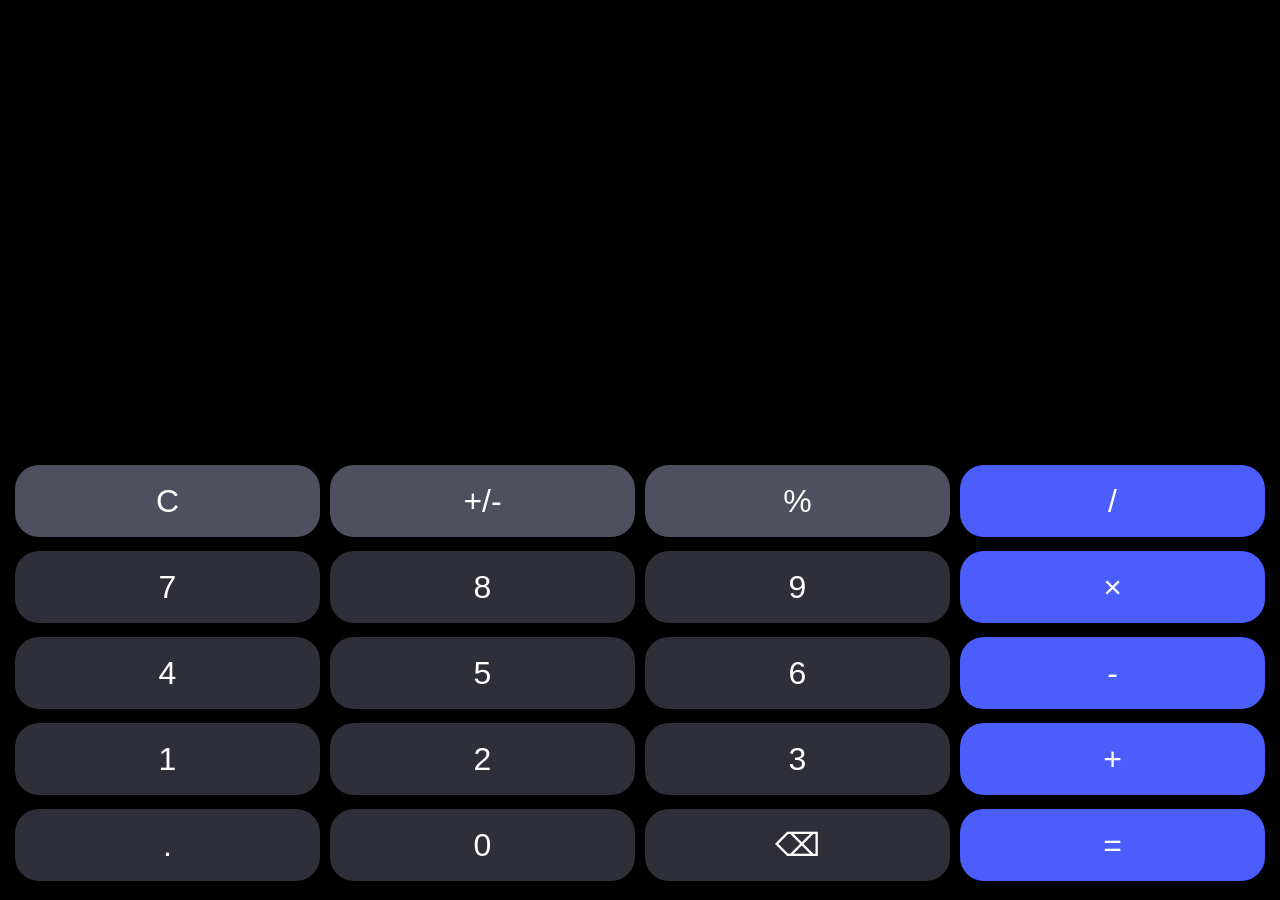
<file: calculator-app/index.html>
<!DOCTYPE html>
<html lang="en">
  <head>
    <meta charset="UTF-8" />
    <meta name="viewport" content="width=device-width, initial-scale=1.0" />
    <title>Calculator</title>
    <link rel="stylesheet" href="style.css" />
    <script src="script.js" defer></script>
  </head>
  <body>
    <section id="output">
      <div id="expression"></div>
      <div id="result"></div>
    </section>
    <section id="input">
      <button class="btn light" data-action="clear" data-value="C">C</button>
      <button class="btn light" data-action="negate" data-value="C">+/-</button>
      <button class="btn light" data-action="mod" data-value="%">%</button>
      <button class="btn blue" data-action="division" data-value="/">/</button>
      <button class="btn dark" data-action="number" data-value="7">7</button>
      <button class="btn dark" data-action="number" data-value="8">8</button>
      <button class="btn dark" data-action="number" data-value="9">9</button>
      <button class="btn blue" data-action="multiplication" data-value="*">
        &times;
      </button>
      <button class="btn dark" data-action="number" data-value="4">4</button>
      <button class="btn dark" data-action="number" data-value="5">5</button>
      <button class="btn dark" data-action="number" data-value="6">6</button>
      <button class="btn blue" data-action="subtraction" data-value="-">
        -
      </button>
      <button class="btn dark" data-action="number" data-value="1">1</button>
      <button class="btn dark" data-action="number" data-value="2">2</button>
      <button class="btn dark" data-action="number" data-value="3">3</button>
      <button class="btn blue" data-action="addition" data-value="+">+</button>
      <button class="btn dark" data-action="decimal" data-value=".">.</button>
      <button class="btn dark" data-action="number" data-value="0">0</button>
      <button class="btn dark" data-action="backspace">&#9003;</button>
      <button class="btn blue" data-action="submit" data-value="=">=</button>
    </section>
  </body>
</html>
</file>
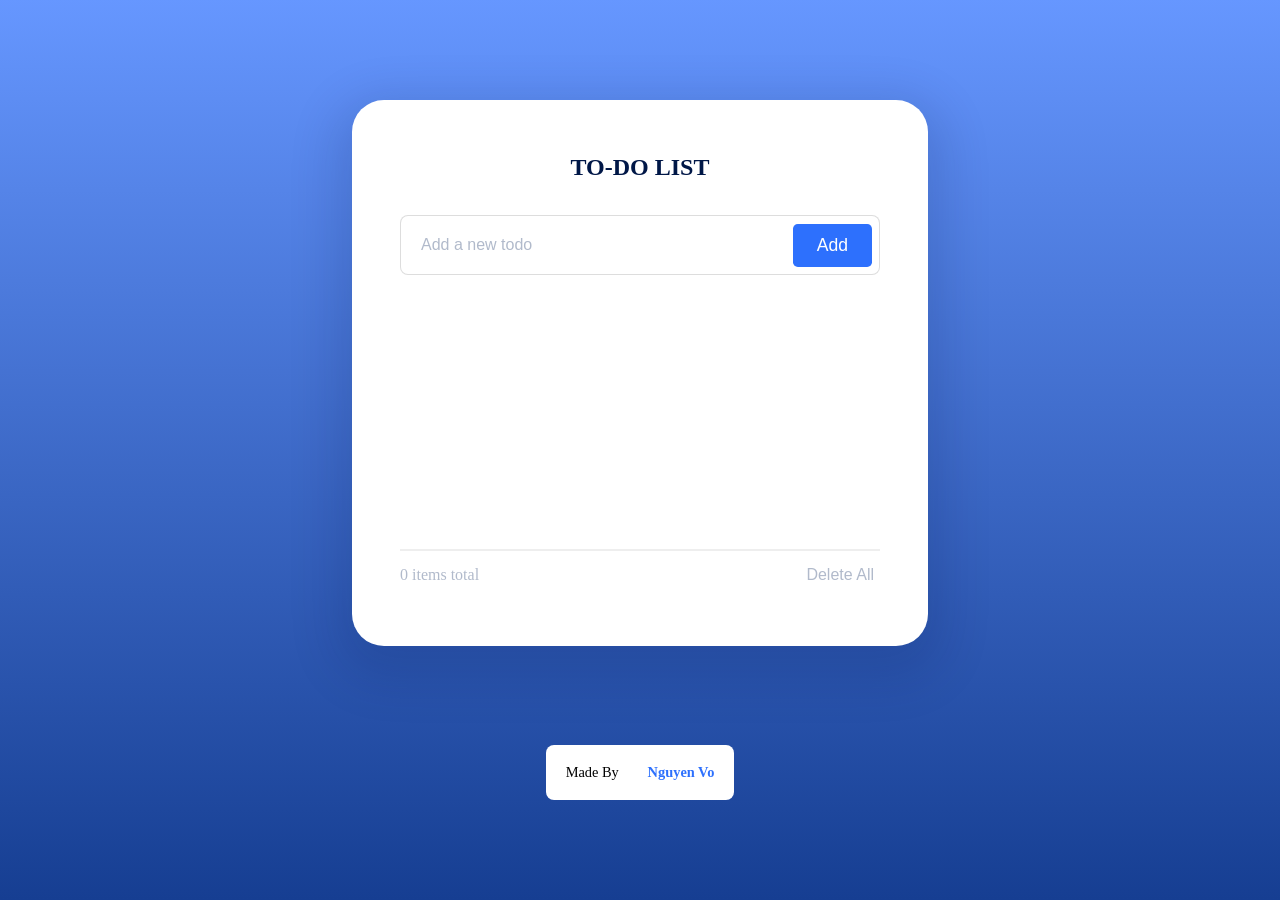
<file: ToDo-appp/index.html>
<!DOCTYPE html>
<html lang="en">
  <head>
    <meta charset="UTF-8" />
    <meta name="viewport" content="width=device-width, initial-scale=1.0" />
    <link rel="stylesheet" href="./style.css" />
    <script src="./script.js" defer></script>
    <title>Todo</title>
  </head>
  <body>
    <section class="todo">
      <h2>To-do list</h2>
      <div class="input">
        <input
          type="text"
          class="input-field"
          id="todoInput"
          placeholder="Add a new todo"
        />
        <button class="btn">Add</button>
      </div>
      <ul class="scroll">
        <li id="todoList"></li>
      </ul>
      <div>
        <hr class="counter" />
        <div class="counter-container">
          <p><span id="todoCount">0</span> items total</p>
          <button id="deleteButton">Delete All</button>
        </div>
      </div>
    </section>
    <footer>
      <div class="footer">
        <p class="made-by">Made By</p>
        <p class="author">Nguyen Vo</p>
      </div>
    </footer>
  </body>
</html>
</file>
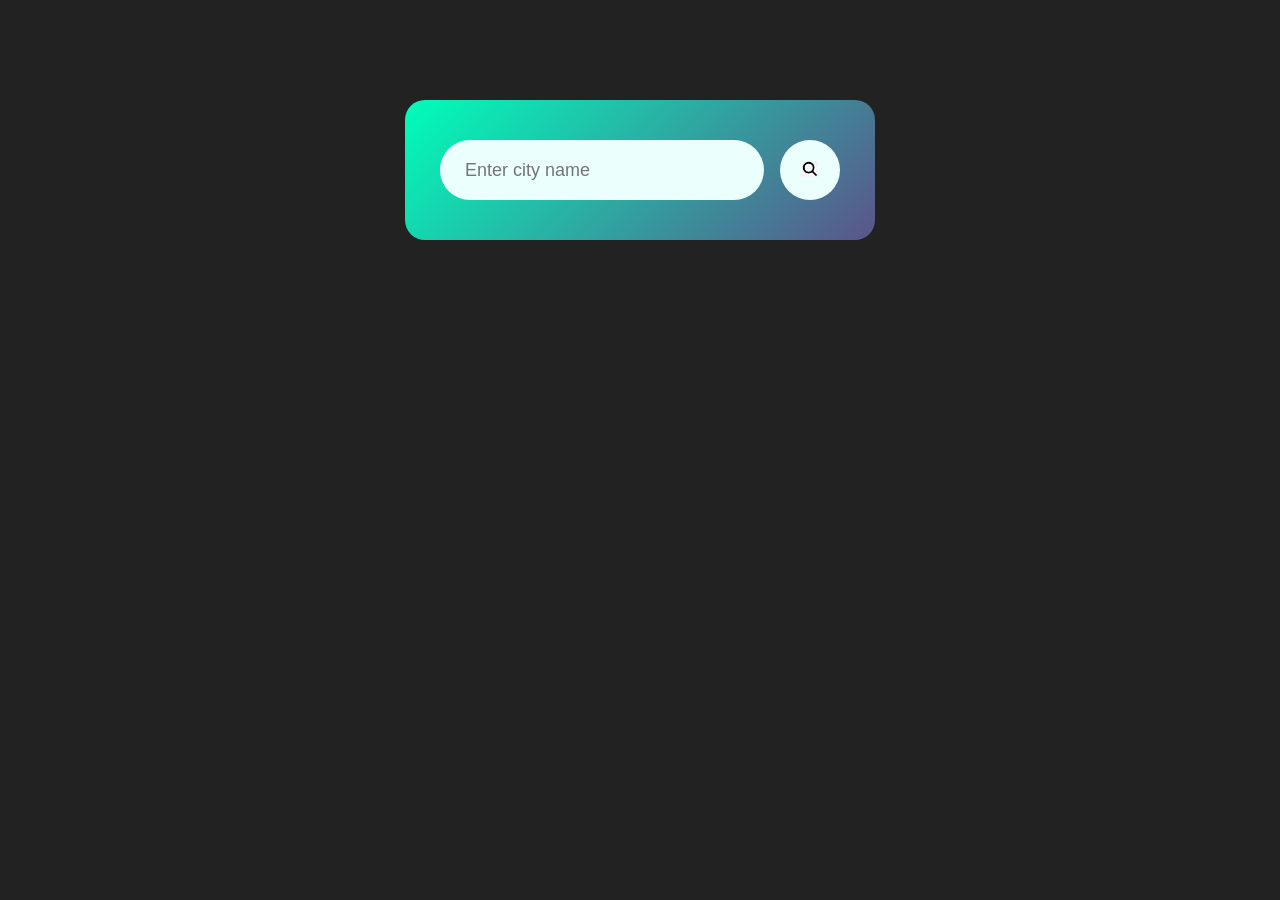
<file: Weather-appp/index.html>
<!DOCTYPE html>
<html lang="en">
  <head>
    <meta charset="UTF-8" />
    <meta name="viewport" content="width=device-width, initial-scale=1.0" />
    <title>Weather App</title>
    <link rel="stylesheet" href="style.css" />
  </head>
  <body>
    <div class="card">
      <div class="search">
        <input type="text" placeholder="Enter city name" spellcheck="false" />
        <button><img src="img/search.png" /></button>
      </div>
      <div class="error">
        <p>City not found</p>
      </div>
      <div class="weather">
        <img class="weather-icon" />
        <h1 class="temp"></h1>
        <h2 class="city"></h2>
        <div class="details">
          <div class="col">
            <img src="img/weather.png" />
            <div>
              <p class="humidity"></p>
              <p>Humidity</p>
            </div>
          </div>
          <div class="col">
            <img src="img/wind.png" />
            <div>
              <p class="wind"></p>
              <p>Wind Speed</p>
            </div>
          </div>
        </div>
      </div>
    </div>
    <script>
      const apiKey = "cfcb822c6af39d6675b2f59b13b41ab2";
      const apiUrl =
        "https://api.openweathermap.org/data/2.5/weather?units=metric&q=";

      const searchBox = document.querySelector(".search input");
      const searchBtn = document.querySelector(".search button");

      async function checkWeather(city) {
        const response = await fetch(apiUrl + city + `&appid=${apiKey}`);
        if (response.status == 404) {
          document.querySelector(".error").style.display = "block";
          document.querySelector(".weather").style.display = "none";
          return;
        }
        const data = await response.json();

        document.querySelector(".city").innerHTML = data.name;
        document.querySelector(".temp").innerHTML =
          Math.round(data.main.temp) + "°C";
        document.querySelector(".humidity").innerHTML =
          data.main.humidity + "%";
        document.querySelector(".wind").innerHTML = data.wind.speed + " km/h";
        const iconCode = data.weather[0].icon;
        document.querySelector(
          ".weather-icon"
        ).src = `https://openweathermap.org/img/wn/${iconCode}@2x.png`;
        document.querySelector(".weather").style.display = "block";
        document.querySelector(".error").style.display = "none";
      }
      searchBtn.addEventListener("click", () => {
        if (searchBox.value.trim() === "") {
          document.querySelector(".error").style.display = "block";
          document.querySelector(".error p").innerHTML =
            "Please enter a city name";
          document.querySelector(".weather").style.display = "none";
          return;
        }
        checkWeather(searchBox.value.trim());
      });
    </script>
  </body>
</html>
</file>
<file: calculator-app/style.css>
body {
  height: 100vh;
  margin: 0;
  display: flex;
  flex-direction: column;
  font-family: sans-serif;
  background-color: black;
  color: white;
}
section {
  display: flex;
  flex-wrap: wrap;
  flex: 1;
  padding: 10px;
  font-size: 40px;
  font-weight: 300;
}

#output {
  flex-direction: column;
  justify-content: flex-end;
  align-items: flex-end;
  gap: 15px;
}

.btn {
  flex-basis: calc(25% - 10px);
  margin: 5px;
  font-size: 32px;
  height: 72px;
  border: 0;
  border-radius: 24px;
  cursor: pointer;
  color: white;
}

.light,
.light:focus {
  background-color: #4e505f;
}

.light:hover {
  background-color: #8890a5;
}

.blue,
.blue:focus {
  background-color: #4b5efc;
}

.blue:hover {
  background-color: #798bf9;
}

.dark,
.dark:focus {
  background-color: #2e2f38;
}

.dark:hover {
  background-color: #505266;
}
</file>
<file: ToDo-appp/style.css>
:root {
  --gradient: linear-gradient(
    180deg,
    rgba(45, 112, 1253, 0.73) 0%,
    #163e92 100%
  );
  --dark: #001747;
  --grey: #b1bacb;
  --grey-border: rgba(210, 210, 210, 0.75);
  --grey-light: #eeeeee;
  --grey-dark: $405175;
  --blue: #2d70fd;
  --green: #00d8a7;
  --white: #ffffff;
}

body {
  background: var(--gradient);
  margin: 0;
  height: 100vh;
  display: flex;
  flex-direction: column;
  justify-content: space-evenly;
  align-items: center;
}

.btn {
  color: var(--white);
  font-size: 1.1rem;
  padding: 0.7rem 1.5rem;
  border-radius: 0.3rem;
  background-color: var(--blue);
  border: none;
  position: absolute;
  right: 0.5rem;
  bottom: 0.5rem;
}

h1,
h2,
h3,
h4,
h5,
h6,
p {
  margin: 0;
}

/* Todo Container */

.todo {
  display: flex;
  flex-direction: column;
  justify-content: space-around;
  border-radius: 2rem;
  background: var(--white);
  padding: 3rem;
  height: 50%;
  width: 60%;
  box-shadow: 0 1rem 3rem 1rem rgba(0, 23, 71, 0.15);
  max-width: 30rem;
}

h2 {
  text-transform: uppercase;
  height: 3rem;
  color: var(--dark);
  text-align: center;
}

.input {
  position: relative;
  display: flex;
}

.input-field {
  width: 100%;
  border: 0.06rem solid #d2d2d2bf;
  border-radius: 0.5rem;
  padding: 1.25rem;
  font-size: 1rem;
}

input[type="text"]::placeholder {
  color: var(--grey);
}

.todo-container {
  display: flex;
  gap: 1rem;
}

ul {
  padding: 0;
  margin: 0;
  overflow-y: scroll;
}

li {
  display: flex;
  flex-direction: column;
  gap: 1.2rem;
  padding: 1.3rem;
}

#todoList p {
  display: flex;
  gap: 1rem;
  color: var(--dark);
  align-items: center;
}

#todoList .disabled {
  color: #8f98a8;
}

.disabled {
  display: flex;
  text-decoration: line-through;
}

input[type="checkbox"] {
  appearance: none;
  -webkit-appearance: none;
  -moz-appearance: none;
  cursor: pointer;
}

input[type="checkbox"]::before {
  content: "\2713";
  display: inline-block;
  width: 2rem;
  height: 2rem;
  font-size: 1.7rem;
  text-align: center;
  border: 0.06rem solid var(--grey-border);
  border-radius: 50%;
  color: transparent;
}

input[type="checkbox"]:checked::before {
  color: var(--white);
  background-color: var(--green);
  border: 0.06rem solid var(--green);
  border-radius: 50%;
}

.counter {
  border: 0.06rem solid var(--grey-light);
}

.counter-container {
  height: 2rem;
  display: flex;
  justify-content: space-between;
  color: var(--grey);
}

.counter-container p {
  align-self: center;
}

.counter-container button {
  border: none;
  background-color: transparent;
  color: var(--grey);
  font-size: 1rem;
}

.footer {
  display: flex;
  gap: 1.8rem;
  background-color: var(--white);
  padding: 1.2rem;
  border-radius: 0.5rem;
}

.made-by,
.author {
  font-size: 0.9rem;
}

.made-by {
  color: var(--grey-dark);
}

.author {
  color: var(--blue);
  font-weight: bold;
}

.scroll {
  height: 15rem;
  scrollbar-width: thin;
}

.scroll::-webkit-scrollbar {
  width: 0.6rem;
}

.scroll::-webkit-scrollbar-thumb {
  background-color: var(--blue);
  border-radius: 0.5rem;
}

.scroll::-webkit-scrollbar-track {
  display: none;
}
</file>
<file: Weather-appp/style.css>
* {
  margin: 0;
  padding: 0;
  box-sizing: border-box;
  font-family: "Poppins", sans-serif;
}
body {
  background: #222;
}
.card {
  width: 90%;
  max-width: 470px;
  background: linear-gradient(135deg, #00feba, #5b548a);
  color: #fff;
  margin: 100px auto 0;
  border-radius: 20px;
  padding: 40px 35px;
  text-align: center;
}
.search {
  width: 100%;
  display: flex;
  align-items: center;
  justify-content: space-between;
}
.search input {
  border: 0;
  outline: 0;
  background: #ebfffc;
  color: #555;
  padding: 10px 25px;
  height: 60px;
  border-radius: 30px;
  flex: 1;
  margin-right: 16px;
  font-size: 18px;
}
.search button {
  border: 0;
  outline: 0;
  background: #ebfffc;
  border-radius: 50%;
  width: 60px;
  height: 60px;
  cursor: pointer;
}
.search button img {
  width: 16px;
}
.weather-icon {
  width: 170px;
  margin-top: 30px;
}
.weather h1 {
  font-size: 80px;
  font-weight: 500;
}
.weather h2 {
  font-size: 45px;
  font-weight: 400;
  margin-top: -10px;
}
.details {
  display: flex;
  align-items: center;
  justify-content: space-between;
  padding: 0 20px;
  margin-top: 50px;
}
.col {
  display: flex;
  align-items: center;
  text-align: left;
}
.col img {
  width: 40px;
  margin-right: 10px;
}
.humidity,
.wind {
  font-size: 28px;
  margin-top: -6px;
}
.weather {
  display: none;
}
.error {
  text-align: left;
  margin-left: 10px;
  font-size: 14px;
  margin-top: 10px;
  display: none;
}
</file>
